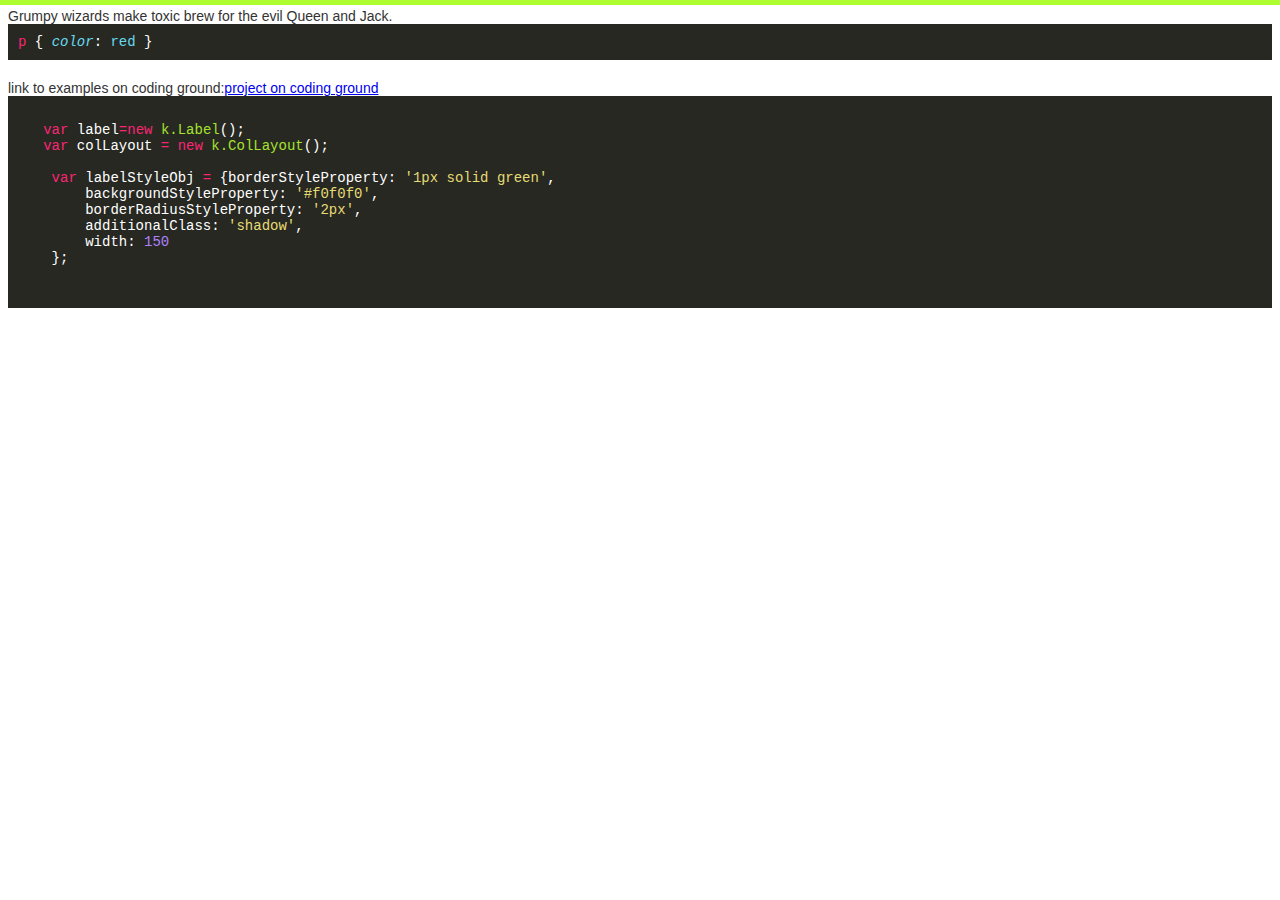
<file: code/index.html>
<!DOCTYPE html>
<html>
    <head lang="en">
        <meta charset="UTF-8">
        <title></title>
        <meta charset="UTF-8">
        <meta name="viewport" content="width=device-width, initial-scale=1.0">
        <link type="text/css" rel="stylesheet"  href="styles.css">
        <link type="text/css" rel="stylesheet"  href="appStyles.css">
        <!--<script src="scripts/class.js"></script>-->
        <!-- data-main attribute tells require.js to load
               scripts/main.js after require.js loads. -->
        <script data-main="scripts/demo-input" src="scripts/require.js"></script>
        <!-- fonts -->
        <link href='http://fonts.googleapis.com/css?family=Orbitron' rel='stylesheet' type='text/css'>
        <link href='http://fonts.googleapis.com/css?family=Yantramanav' rel='stylesheet' type='text/css'>
        
        <link href="thirdparty/rainbow/themes/monokai.css" rel="stylesheet" type="text/css">
        <script src="thirdparty/rainbow/rainbow-custom.min.js"></script>
    </head>
    <body>
        Grumpy wizards make toxic brew for the evil Queen and Jack.
        <pre><code class="language-css">p { color: red }</code></pre>
        <div>link to examples on coding ground:<a href="http://goo.gl/nusnFR" target="_blank">project on coding ground</a></div>
        <pre><code data-language="javascript">
   var label=new k.Label();
   var colLayout = new k.ColLayout();
    
    var labelStyleObj = {borderStyleProperty: '1px solid green',
        backgroundStyleProperty: '#f0f0f0',
        borderRadiusStyleProperty: '2px',
        additionalClass: 'shadow',
        width: 150
    };

        </code></pre>
        <div id="app"></div>

    </body>
</html>
</file>
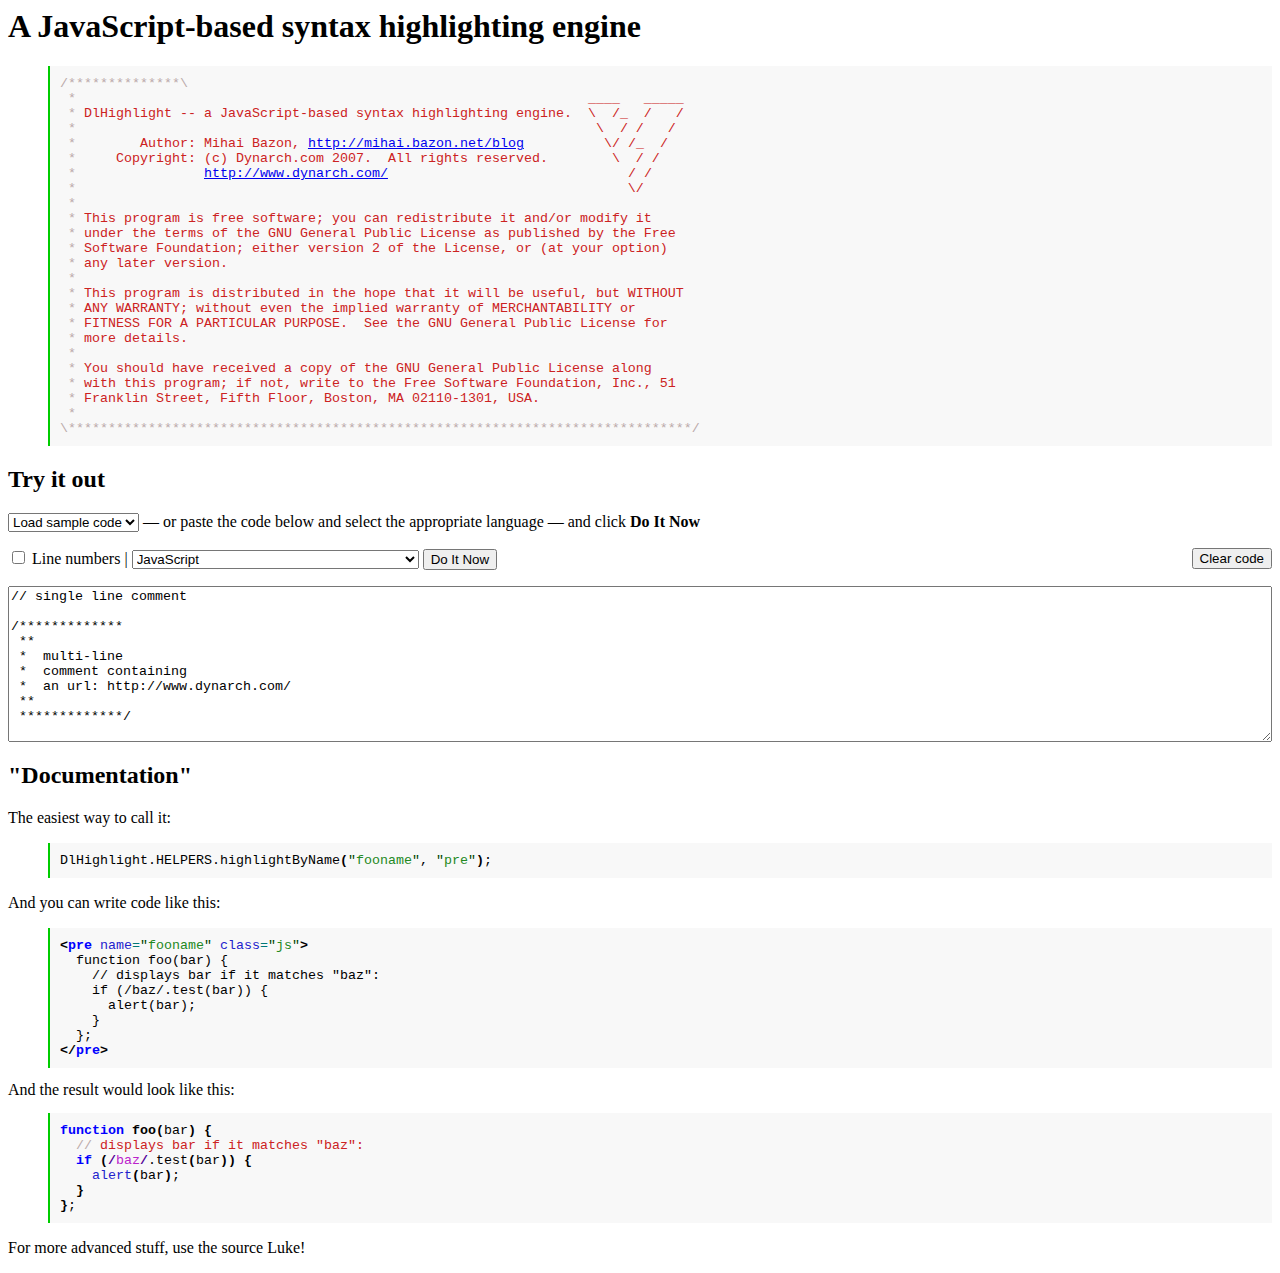
<file: code/thirdparty/hl/index.html>
<!-- Syntax highlighting demo -->
<html>
  <head>
    <link rel="stylesheet" type="text/css" href="style.css" media="all" />
    <script src="highlight.js"></script>
    <script src="lang-js.js"></script>
    <script src="lang-xml.js"></script>
    <script src="lang-html.js"></script>
    <script src="lang-css.js"></script>
    <script src="helpers.js"></script>
    <script>
      // this code should be highlighted as JavaScript
      // if you're using the HTML highlighter.
      function test() {
        var code = document.getElementById("foo").value;
        var hl = new DlHighlight({ lang        : document.getElementById("lang").value,
                                   lineNumbers : document.getElementById("lineNo").checked });
        var formatted = hl.doItNow(code);
        var pre = document.getElementById("output");
        pre.className = "DlHighlight";
        // need to insert it in a <pre> because otherwise IE compresses whitespace
        pre.innerHTML = "<pre>" + formatted + "</pre>";
      }
      function loadCode(val) {
        if (!val)
          return;
        var req;
        if (window.ActiveXObject)
          req = new ActiveXObject("Microsoft.XMLHTTP");
        else if (window.XMLHttpRequest)
          req = new XMLHttpRequest();
        else
          throw "Browser does not support XMLHttpRequest";
        var a = val.split(/:/);
        var url = a[0];
        var lang = a[1];
        document.getElementById("lang").value = lang;
        req.open("GET", url, false);
        req.send();
        document.getElementById("foo").value = req.responseText;
        document.getElementById("output").innerHTML = "";
      }
  </script>
  </head>
  <body onload="DlHighlight.HELPERS.highlightByName('fooname', 'pre');">
    <h1>A JavaScript-based syntax highlighting engine</h1>
      <pre name="fooname" class="js">/**************\
 *                                                                ____   _____
 * DlHighlight -- a JavaScript-based syntax highlighting engine.  \  /_  /   /
 *                                                                 \  / /   /
 *        Author: Mihai Bazon, http://mihai.bazon.net/blog          \/ /_  /
 *     Copyright: (c) Dynarch.com 2007.  All rights reserved.        \  / /
 *                http://www.dynarch.com/                              / /
 *                                                                     \/
 *
 * This program is free software; you can redistribute it and/or modify it
 * under the terms of the GNU General Public License as published by the Free
 * Software Foundation; either version 2 of the License, or (at your option)
 * any later version.
 *
 * This program is distributed in the hope that it will be useful, but WITHOUT
 * ANY WARRANTY; without even the implied warranty of MERCHANTABILITY or
 * FITNESS FOR A PARTICULAR PURPOSE.  See the GNU General Public License for
 * more details.
 *
 * You should have received a copy of the GNU General Public License along
 * with this program; if not, write to the Free Software Foundation, Inc., 51
 * Franklin Street, Fifth Floor, Boston, MA 02110-1301, USA.
 *
\******************************************************************************/</pre>
    <h2>Try it out</h2>
    <p>
      <select onchange="loadCode(this.value)">
        <option value="">Load sample code</option>
        <option value="highlight.js:js">highlight.js</option>
        <option value="lang-js.js:js">lang-js.js</option>
        <option value="lang-css.js:js">lang-css.js</option>
        <option value="lang-xml.js:js">lang-xml.js</option>
        <option value="lang-html.js:js">lang-html.js</option>
        <option value="index.html:html">index.html</option>
        <option value="foo.html:html">foo.html</option>
        <option value="style.css:css">style.css</option>
      </select>
      — or paste the code below and select the appropriate language — and click <b>Do It Now</b>
    </p>
    <p>
    <button style="float: right" onclick="document.getElementById('foo').value = ''">Clear code</button>
    <label><input type="checkbox" id="lineNo" /> Line numbers</label>
    |
    <select id="lang">
      <option value="js">JavaScript</option>
      <option value="css">CSS</option>
      <option value="xml">XML</option>
      <option value="html">HTML (combines XML + JS for inline scripts)</option>
    </select>
    <button onclick="test()">Do It Now</button>
    </p>
    <textarea id="foo" rows="10" style="width:100%">// single line comment

/*************
 **
 *  multi-line
 *  comment containing
 *  an url: http://www.dynarch.com/
 **
 *************/

// ** Some code

// whitespace in strings can be displayed (check "Show whitespace
// in strings")
var str = "This string has some whitespace:    foo   bar  baz";

// function names are bolded (gets "defun" class)
function Foo(name, age) {
	this.name = name;
	this.age = age;
};

// works also in this case:
Foo.prototype.getName = function() {
	return this.name;
};

var f = new Foo("John", 20);

// ** Literal regexps

// regexp quotes (/) and modifiers (mg) are highlighted with a different style
test(/(^foo|bar)/mg, "foo");

// supports ", ', \ and / inside the regexp -- even Emacs messes this out ;)
if (/'foo\/bar"baz/.test("foo")) {
	alert("match");
}

// ** Hashes

/**
 * Hash keys are colored with a &lt;span class="hashkey"&gt;different style&lt;/span&gt;.
 * They also can get additional styles depending on the context--for example,
 * when the value is a function, the key name is bolded (gets "defun" class).
 **/
var hash = {
	foo	    : "bar",
	five	    : 5,
	word_regexp : /\b(\$?[a-z][a-z0-9]*)\b/ig,
	doSomething : function () {
		alert("blah");
	}
};</textarea>
    <pre id="output"></pre>
    <h2>"Documentation"</h2>
    <p>
      The easiest way to call it:
    </p>
    <pre name="fooname" class="js">DlHighlight.HELPERS.highlightByName("fooname", "pre");</pre>
    <p>
      And you can write code like this:
    </p>
    <pre name="fooname" class="html">
&lt;pre name="fooname" class="js"&gt;
  function foo(bar) {
    // displays bar if it matches "baz":
    if (/baz/.test(bar)) {
      alert(bar);
    }
  };
&lt;/pre&gt;
    </pre>
    And the result would look like this:
    <pre name="fooname" class="js">function foo(bar) {
  // displays bar if it matches "baz":
  if (/baz/.test(bar)) {
    alert(bar);
  }
};</pre>

  <p>
    For more advanced stuff, use the source Luke!
  </p>
  </body>
</html>
</file>
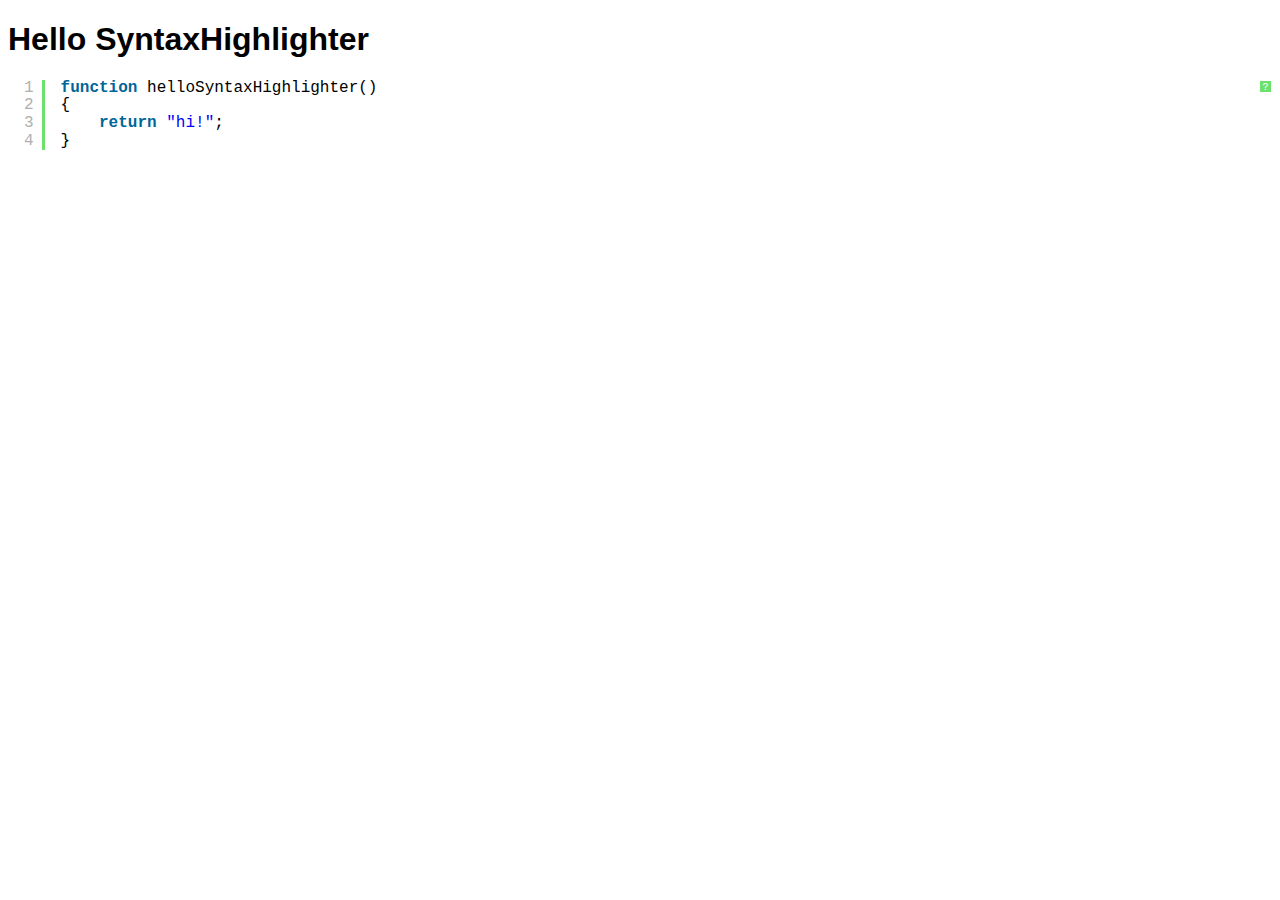
<file: code/thirdparty/syntaxhighlighter_3.0.83/index.html>
<!DOCTYPE html PUBLIC "-//W3C//DTD XHTML 1.0 Strict//EN" "http://www.w3.org/TR/xhtml1/DTD/xhtml1-strict.dtd">
<html xmlns="http://www.w3.org/1999/xhtml" xml:lang="en" lang="en">
<head>
	<meta http-equiv="Content-Type" content="text/html; charset=UTF-8" />
	<title>Hello SyntaxHighlighter</title>
	<script type="text/javascript" src="scripts/shCore.js"></script>
	<script type="text/javascript" src="scripts/shBrushJScript.js"></script>
	<link type="text/css" rel="stylesheet" href="styles/shCoreDefault.css"/>
	<script type="text/javascript">SyntaxHighlighter.all();</script>
</head>

<body style="background: white; font-family: Helvetica">

<h1>Hello SyntaxHighlighter</h1>
<pre class="brush: js;">
function helloSyntaxHighlighter()
{
	return "hi!";
}
</pre>

</html>
</file>
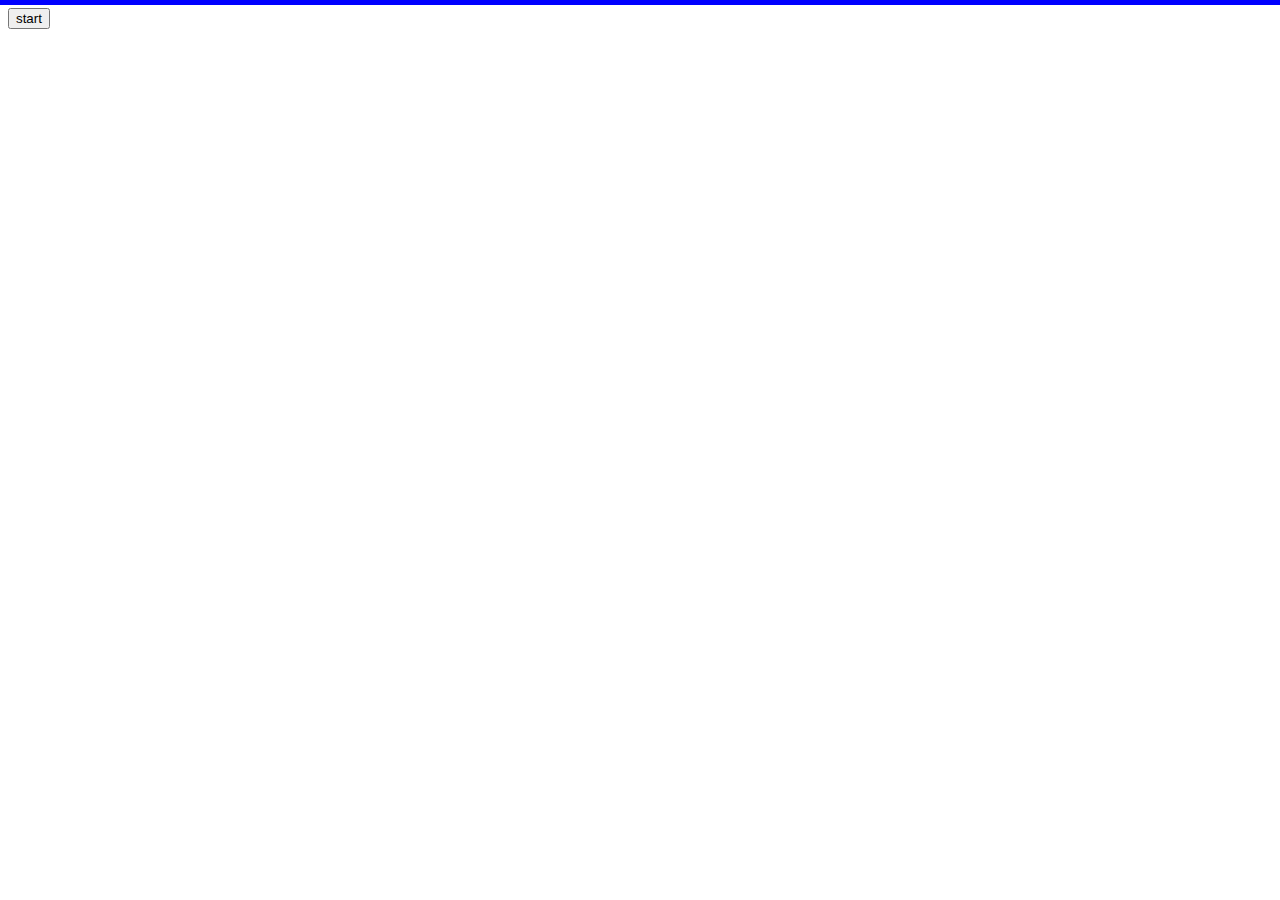
<file: code/animTest.html>
<!DOCTYPE html>
<!--
To change this license header, choose License Headers in Project Properties.
To change this template file, choose Tools | Templates
and open the template in the editor.
-->
<html>
    <head>
        <title>TODO supply a title</title>
        <meta charset="UTF-8">
        <meta name="viewport" content="width=device-width, initial-scale=1.0">
    </head>
    <body>
        <style type="text/css">

            .loader {
                position:absolute;
                left:0;
                right:0;
                top:0;
                height: 5px;
            }
            .loaderPart1{ position:absolute;
                          top:0;
                          left:0;
                          right:0;
                          height: 5px;
                          background-color:blue;
                          -webkit-transition: 1s ease-in-out;
                          -moz-transition: 1s ease-in-out;
                          -o-transition: 1s ease-in-out;
                          transition: 1s ease-in-out;
            }
            .loaderPart1Anim{
                height:0;
                left:100%;
            }
            .loaderPart2{ position:absolute;
                          top:0;
                          left:0%;
                          right:100%;
                          height: 0;
                          background-color:greenyellow;
                          -webkit-transition: 1s ease-in-out;
                          -moz-transition: 1s ease-in-out;
                          -o-transition: 1s ease-in-out;
                          transition: 1s ease-in-out;
            }
            .loaderPart2Anim{
                height:5px;
                right:0%;
            }

        </style>
        <script>
            function start() {
                var loaderPart1 = document.getElementById('loaderPart1');
                loaderPart1.className = 'loaderPart1 loaderPart1Anim';
                var loaderPart2 = document.getElementById('loaderPart2');
                loaderPart2.className = 'loaderPart2 loaderPart2Anim';

                window.setTimeout(function () {
                    loaderPart1.className = 'loaderPart1';
                    loaderPart2.className = 'loaderPart2';
                }, 1000);
            }
        </script>
        <div id="loader" class="loader"><div id="loaderPart1" class="loaderPart1"></div><div id="loaderPart2" class="loaderPart2"></div></div>
        <button onClick="start()">start</button>
    </body>
</html>
</file>
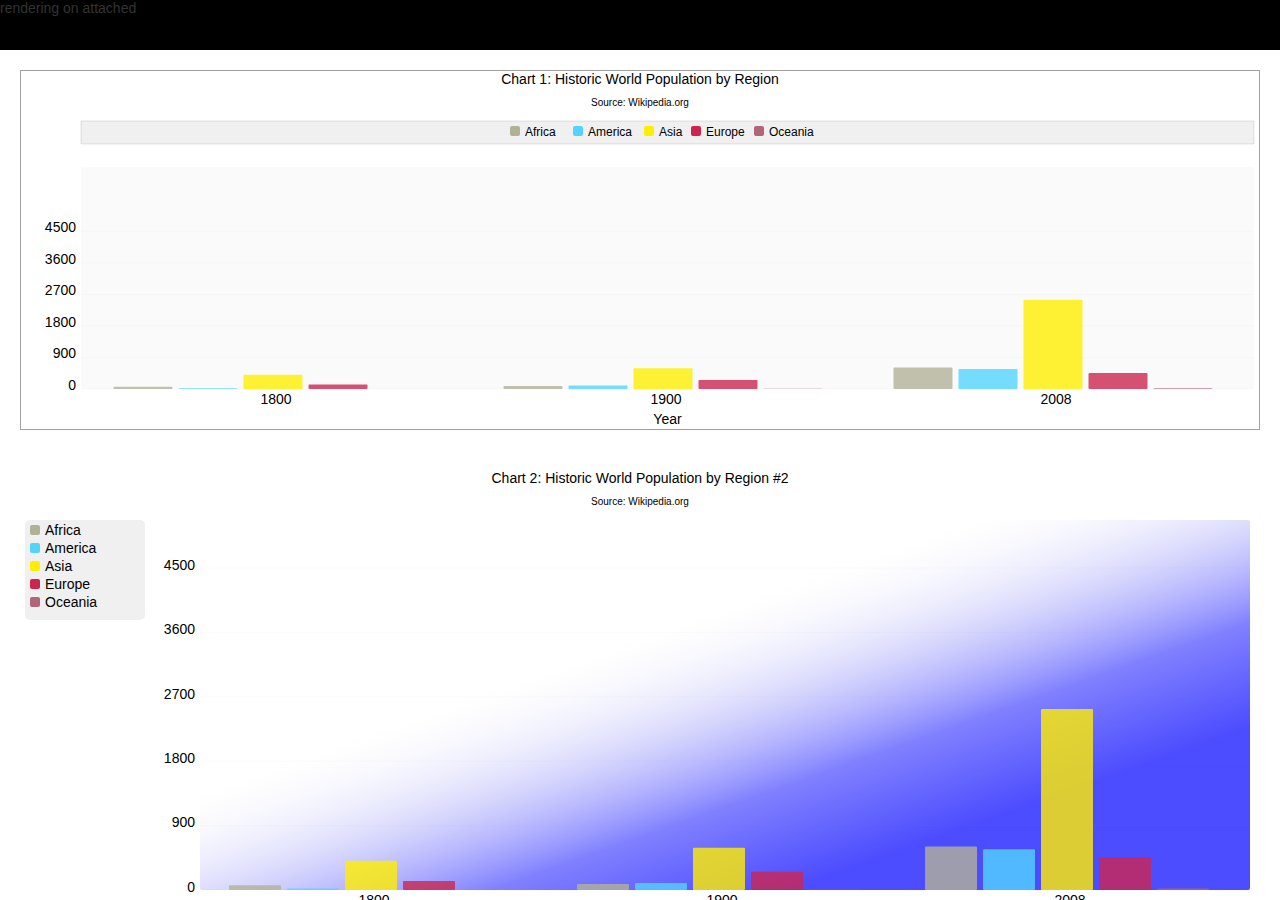
<file: code/demo-charts.html>
<!DOCTYPE html>
<html>
    <head lang="en">
        <meta charset="UTF-8">
        <title></title>
        <link href="favicon.ico" rel="SHORTCUT ICON">
        <meta name="viewport" content="width=device-width, initial-scale=1.0">
        <link type="text/css" rel="stylesheet"  href="styles.css">
        <link type="text/css" rel="stylesheet"  href="appStyles.css">
        <!--<script src="scripts/class.js"></script>-->
        <!-- data-main attribute tells require.js to load
               scripts/main.js after require.js loads. -->
        <script data-main="scripts/demo-charts" src="scripts/require.js"></script>

    </head>
    <body>
        <div id="app" style="position:absolute; left:0;top:0;right:0;bottom:0;overflow:auto"></div>
    </body>
</html>
</file>
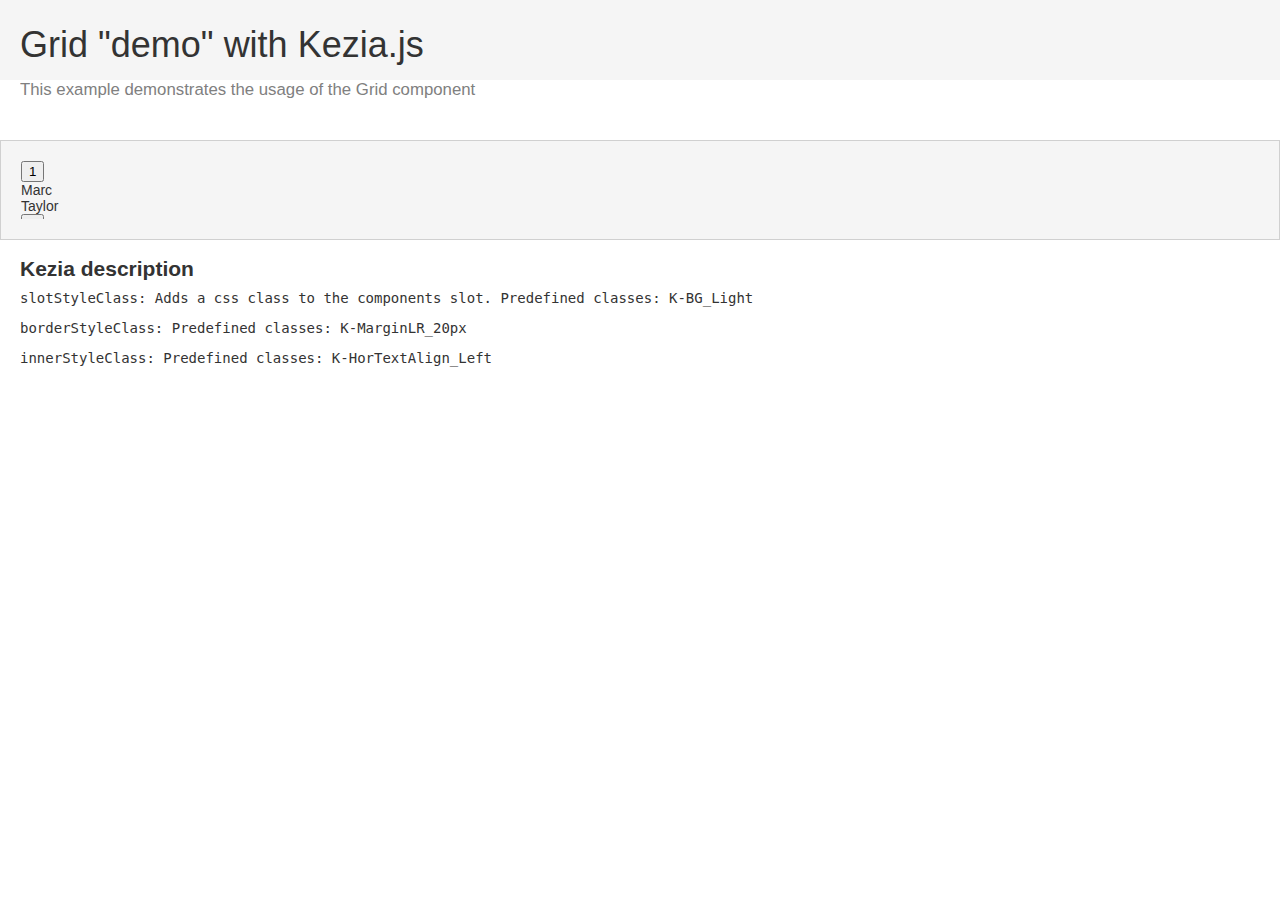
<file: code/demo-grid.html>
<!DOCTYPE html>
<html>
    <head lang="en">
        <meta charset="UTF-8">
        <title></title>
        <link href="favicon.ico" rel="SHORTCUT ICON">
        <meta name="viewport" content="width=device-width, initial-scale=1.0">
        <link type="text/css" rel="stylesheet"  href="styles.css">
        <link type="text/css" rel="stylesheet"  href="appStyles.css">
         <!-- fonts -->
         <!--        <link href='http://fonts.googleapis.com/css?family=Orbitron' rel='stylesheet' type='text/css'>
                 <link href='http://fonts.googleapis.com/css?family=Yantramanav' rel='stylesheet' type='text/css'>
         -->
        <!--<script src="scripts/class.js"></script>-->
        <!-- data-main attribute tells require.js to load
               scripts/main.js after require.js loads. -->
        <script data-main="scripts/demo-grid" src="scripts/require.js"></script>
        <!--<script src="scripts/require.js"></script>-->
        <!--<script src="scripts/demo-grid.js"></script>-->

    </head>
    <body>
        <div id="app" style="position:absolute; left:0;top:0;right:0;bottom:0;overflow:auto"></div>
    </body>
</html>
</file>
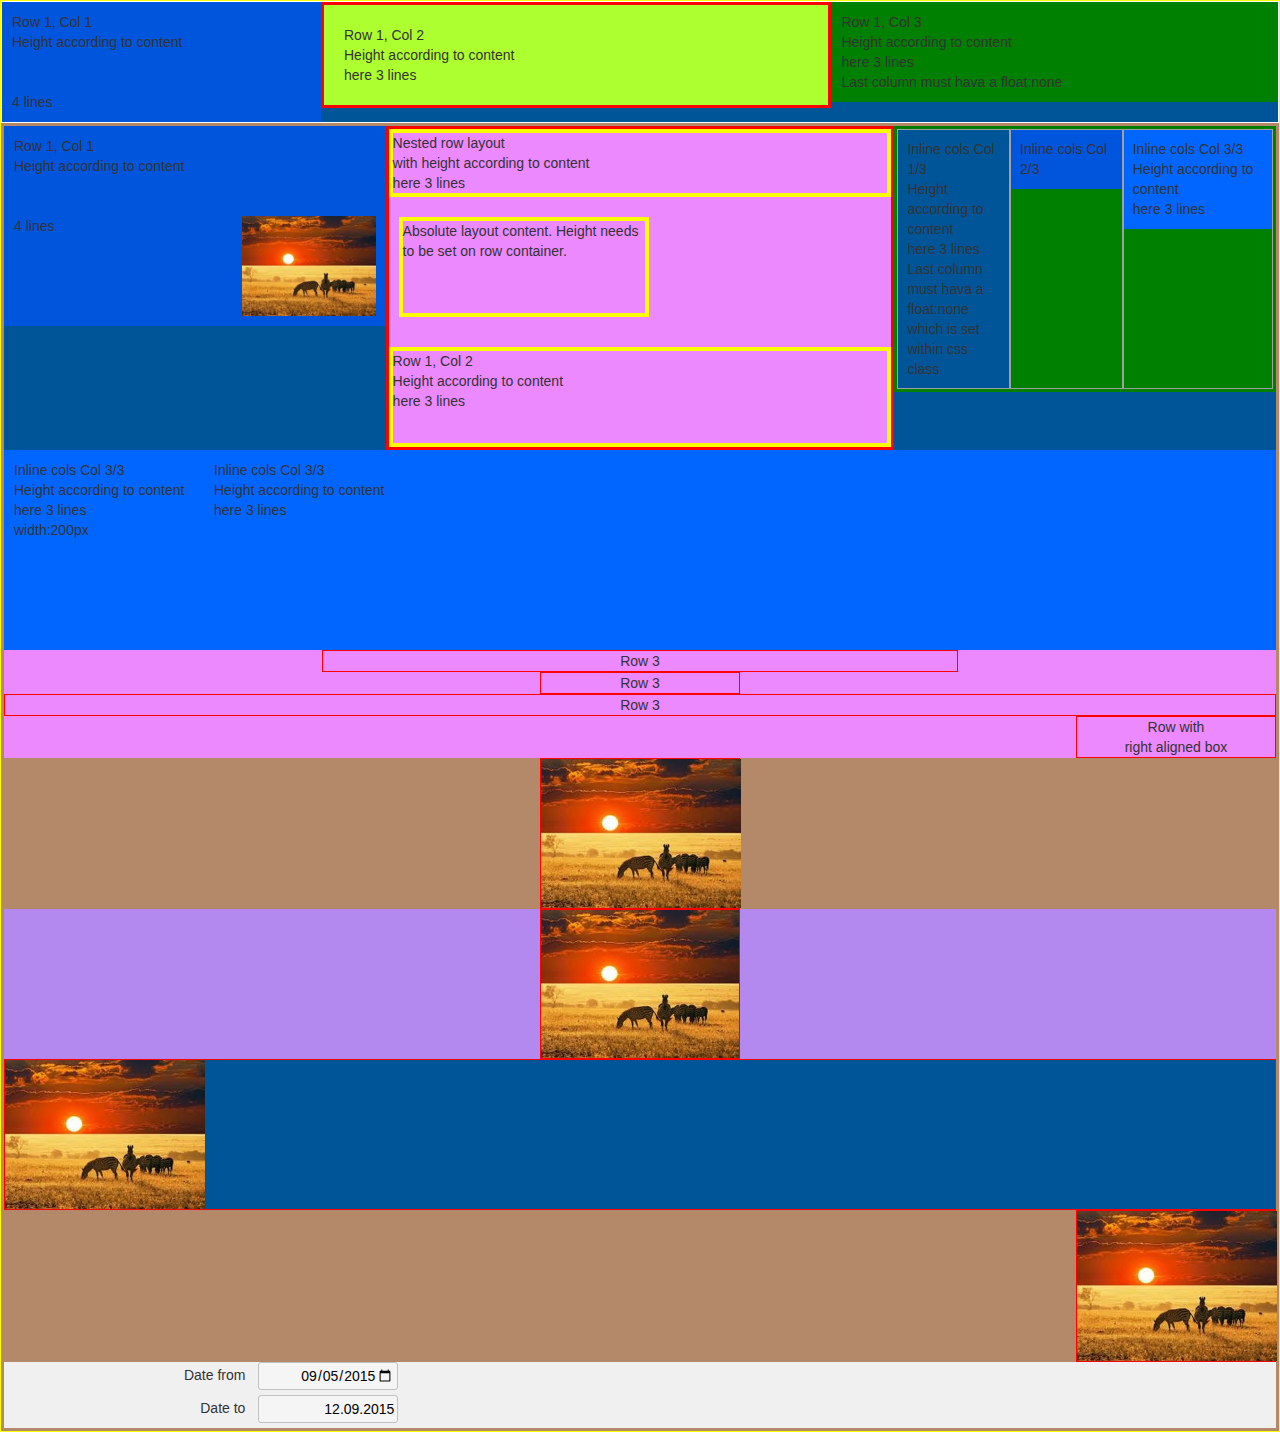
<file: code/test_colAndRowLayout.html>
<!DOCTYPE html>
<!--
To change this license header, choose License Headers in Project Properties.
To change this template file, choose Tools | Templates
and open the template in the editor.
-->
<html>
    <head>
        <title>TODO supply a title</title>
        <meta charset="UTF-8">
        <meta name="viewport" content="width=device-width, initial-scale=1.0">
        <style>
            * {
                -webkit-box-sizing: border-box;
                -moz-box-sizing: border-box;
                box-sizing: border-box;
            }
            body{font-family: "Helvetica Neue",Helvetica,Arial,sans-serif;
                 font-size: 14px;
                 line-height: 1.42857143;
                 color: #333;
                 background-color: #fff;
            }

            input{
                font-family: "Helvetica Neue",Helvetica,Arial,sans-serif;
                font-size: 14px;
                padding: 1px;
                background-color: white;
                border: 2px inset;
                border-image-source: initial;
                border-image-slice: initial;
                border-image-width: initial;
                border-image-outset: initial;
                border-image-repeat: initial;
                -webkit-rtl-ordering: logical;
                -webkit-user-select: text;
                cursor: auto;}
            .K-Row{
                position:relative;
                display:table;
                width:100%;
                box-sizing: border-box;
                left:0;right:0;

            }
            .K-Row:before{
                /*display:table;*/
                /*content:" "*/
            }
            .K-Row:after{
                clear:both;
            }
            .K-Col_Wrap_768Px,.K-Col_Wrap_1024Px,.K-Col{
                position:relative;
                display:inline-block;
                box-sizing:border-box;
                float:left;

                overflow:hidden;
                min-height:1px;
                line-height: 1.42857143;

                /*-webkit-box-shadow: 5px 3px 3px 1px rgba(0,0,0,0.75);-moz-box-shadow: 5px 3px 3px 1px rgba(0,0,0,0.75);box-shadow: 5px 3px 3px 1px rgba(0,0,0,0.75);*/

            }

            /* a class for an additional row height filling div. Hidden when wrapped on smaller devices */
            .K-Col_Wrap_1024Px_Border,.K-Col_Wrap_768Px_Border{
                position:absolute;top:0;bottom:0;
                /*-webkit-box-shadow: 5px 3px 3px 1px rgba(0,0,0,0.75);-moz-box-shadow: 5px 3px 3px 1px rgba(0,0,0,0.75);box-shadow: 5px 3px 3px 1px rgba(0,0,0,0.75);*/

            }
            .K-Row:last-child{
                float:none
            }
            .K-Col:last-of-type,.K-Col_Wrap_768Px:last-of-type,.K-Col_Wrap_1024Px:last-of-type{
                float:none;
            }
            @media (max-width:1024px){
                .K-Col_Wrap_1024Px{
                    width:100% !important
                }
                .K-Col_Wrap_1024Px_Border{
                    visibility:hidden;
                }
            }
            @media (max-width:768px){
                .K-Col_Wrap_768Px{
                    width:100% !important
                }
                .K-Col_Wrap_768Px_Border{
                    visibility:hidden;
                }
            }

            .K-Input{
                position:relative;display:block;
                width:140px;
                border:1px solid #c0c0c0;
                border-radius:3px;
                background:#f5f5f5;padding:3px;height:28px;text-align: right
            }
            .K-Input:focus{
                border:#00b0e8 1px solid; 
                border-radius:3px;
            }
            /* --------------------------------------------------------------------------------------------------------------------------- */
            /* Reset 
            /* ----------------------------------------------------------------------------------------------------------------------------*/
            //To remove ?X? from all search input fields in IE, simply add this to bottom of your css:
            input::-ms-clear {display: none !important; width : 0 ; height: 0; }
            input::-ms-reveal {display : none !important; width : 0; height: 0; }

            //IE 11
            ::-ms-clear { display: none; }
            input[type="text"]::-ms-clear{display: none !important;}
            //To remove ?X? from search input field on Chrome Browser (and all it?s mutations), simply add this to bottom of your css:
            input[type="search"]::-webkit-search-decoration,
            input[type="search"]::-webkit-search-cancel-button,
            input[type="search"]::-webkit-search-results-button,
            input[type="search"]::-webkit-search-results-decoration { display: none; }

        </style>
    </head>
    <body style="margin:0;padding:0">
        <div style="position:relative;border:1px solid yellow;top:0;right:0;left:0;height:100%" class="RowLayout">
            <div class="K-Row" style="border:1px solid white;background:#005599">
                <div class="K-Col_Wrap_1024Px" style="padding:10px;left:0;top:0;width:25%;background:#0055DD;">
                    Row 1, Col 1<br>Height according to content<br><br><br>4 lines
                </div>
                <div class="K-Col_Wrap_1024Px" style="width:40%;padding:20px;border:3px solid red;background:greenyellow;">
                    <!--<div class="Cell" style="position:absolute;left:0;top:0;bottom:0;right:0;display:run-in">-->
                    Row 1, Col 2<br>Height according to content<br> here 3 lines
                    <!--<div>-->
                </div>
                <div class="K-Col_Wrap_1024Px" style="width:35%;padding:10px;background:green;float:none;clear:both">
                    Row 1, Col 3<br>Height according to content<br> here 3 lines<br> Last column must hava a float:none
                </div>
            </div>
            <div class="K-Row" style="border:3px solid #b38969;background:#005599">
                <div class="K-Col_Wrap_768Px" style="padding:10px;width:30%;background:#0055DD;">
                    Row 1, Col 1<br>Height according to content<br><br><br>4 lines
                    <img src="img/Africa.jpg" height="100" alt="Africa image" style="display:block;float:right"/>
                </div>
                <div class="K-Col_Wrap_768Px" style="width:40%;border:3px solid red;background:greenyellow;">
                    <div class="K-Row" style="background:#ed89ff">
                        <div class="Cell" style="position:relative;left:0;top:0;right:0;display:block;border:yellow 4px solid">
                            Nested row layout<br>with height according to content<br> here 3 lines
                        </div>
                    </div>
                    <div class="K-Row" style="background:#ed89ff;height:150px">
                        <div class="Cell" style="position:absolute;left:10px;top:20px;height:100px;width:250px;display:block;border:yellow 4px solid">
                            Absolute layout content. Height needs to be set on row container.
                        </div>
                    </div>
                    <div class="K-Row" style="background:#ed89ff">
                        <div class="Cell" style="position:relative;left:0;top:0;height:100px;right:0;display:block;border:yellow 4px solid">
                            Row 1, Col 2<br>Height according to content<br> here 3 lines
                        </div>
                    </div>
                </div>
                <div class="K-Col_Wrap_768Px" style="width:30%;padding:3px;background:green">
                    <div class="K-Row">
                        <!-- border filling complete height -->
                        <div class="K-Col_Wrap_768Px_Border" style="left:0%;width:30%;border:1px solid #a0a0a0;background:#005599"></div>
                        <div class="K-Col_Wrap_768Px" style="width:30%;padding:10px">
                            Inline cols Col 1/3<br>
                            Height according to content<br> here 3 lines<br> Last column must hava a float:none which is set within css class
                        </div>

                        <div class="K-Col_Wrap_768Px" style="width:30%;padding:10px;background:#0055DD">
                            Inline cols Col 2/3<br>
                        </div>
                        <!-- border filling complete height -->
                        <div class="K-Col_Wrap_768Px_Border" style="left:30%;width:30%;border:1px solid #a0a0a0"></div>

                        <div class="K-Col_Wrap_768Px" style="width:40%;padding:10px;background:#0066ff">
                            Inline cols Col 3/3<br>
                            Height according to content<br> here 3 lines<br> 
                        </div>
                        <!-- border filling complete height -->
                        <div class="K-Col_Wrap_768Px_Border" style="left:60%;width:40%;border:1px solid #a0a0a0"></div>

                    </div>
                </div>
                <div class="K-Row" style="height:200px;background:#0066ff">
                    <div class="K-Col_Wrap_768Px" style="position:absolute;left:0;top:0;bottom:0;width:200px;padding:10px;background:#0066ff">
                        Inline cols Col 3/3<br>
                        Height according to content<br> here 3 lines<br>width:200px 
                    </div>
                    <div class="K-Col_Wrap_768Px" style="position:absolute;left:200px;right:0;top:0;bottom:0;padding:10px;background:#0066ff">
                        Inline cols Col 3/3<br>
                        Height according to content<br> here 3 lines<br> 
                    </div>
                </div>
                <div class="K-Row" style="background:#ed89ff">
                    <div style='position:relative;margin-left:-25%;left:50%;width:50%;border:1px red solid;text-align:center'>Row 3</div>
                </div>
                <div class="K-Row" style="background:#ed89ff">
                    <div style='position:relative;margin-left:-100px;left:50%;width:200px;border:1px red solid;text-align:center'>Row 3</div>
                </div>
                <div class="K-Row" style="background:#ed89ff">
                    <div style='position:relative;left:0;width:100%;border:1px red solid;text-align:center'>Row 3</div>
                </div>
                <div class="K-Row" style="background:#ed89ff">
                    <div style='position:relative;margin-left:100%;left:-200px;width:200px;border:1px red solid;text-align:center'>Row with <br>right aligned box</div>
                </div>
                <div class="K-Row" style="background:#b38969">
                    <div style="position:relative;margin-left:-100px;left:50%;width:200px;;box-sizing: border-box;border:1px red solid">
                        <img src="img/Africa.jpg" width="200" alt="Africa image" style="display:block"/>
                    </div>
                </div>
                <div class="K-Row" style="background:#b389F0">
                    <img src="img/Africa.jpg" width="200" alt="Africa image" style="position:relative;margin-left:-100px;left:50%;width:200px;;box-sizing: border-box;border:1px red solid;display:block"/>
                </div>
                <div class="K-Row" style="background:#005599">
                    <div style="position:relative;left:0;border:1px red solid;box-sizing: border-box">
                        <img src="img/Africa.jpg" width="200" alt="Africa image" style="display:block"/>
                    </div>
                </div>
                <div class="K-Row" style="background:#b38969">
                    <div style="position:relative;margin-left:100%;left:-200px;width:200px;;box-sizing: border-box;border:1px red solid">
                        <img src="img/Africa.jpg" width="200" alt="Africa image" style="display:block"/>
                    </div>
                </div>
                <!-- Form -->
                <div class="K-Row" style="background:#f0f0f0">
                    <div class="K-Col" style="width:20%;padding:0">
                        <div  style="position:relative;display:block;height:26px;padding:3px;margin-left:100%;left:-110px;width:100px;text-align: right">Date from</div> 
                    </div>
                    <div class="K-Col" style="padding:0">
                        <input class="K-Input" type="date" id="dateFrom" value="2015-09-05" style=""/> 
                    </div>
                </div>
                <div class="K-Row" style="background:#f0f0f0">
                    <div class="K-Col" style="width:20%;padding:0">
                        <div  style="position:relative;display:block;height:21px;padding:3px;margin-left:100%;left:-110px;width:100px;text-align: right">Date to</div> 
                    </div> 
                    <div class="K-Col" style="width:67%;padding:0">
                        <input class="K-Input" type="text" id="dateTo" value="12.09.2015" /> 
                    </div>
                </div>
            </div>
        </div>
    </body>
</html>
</file>
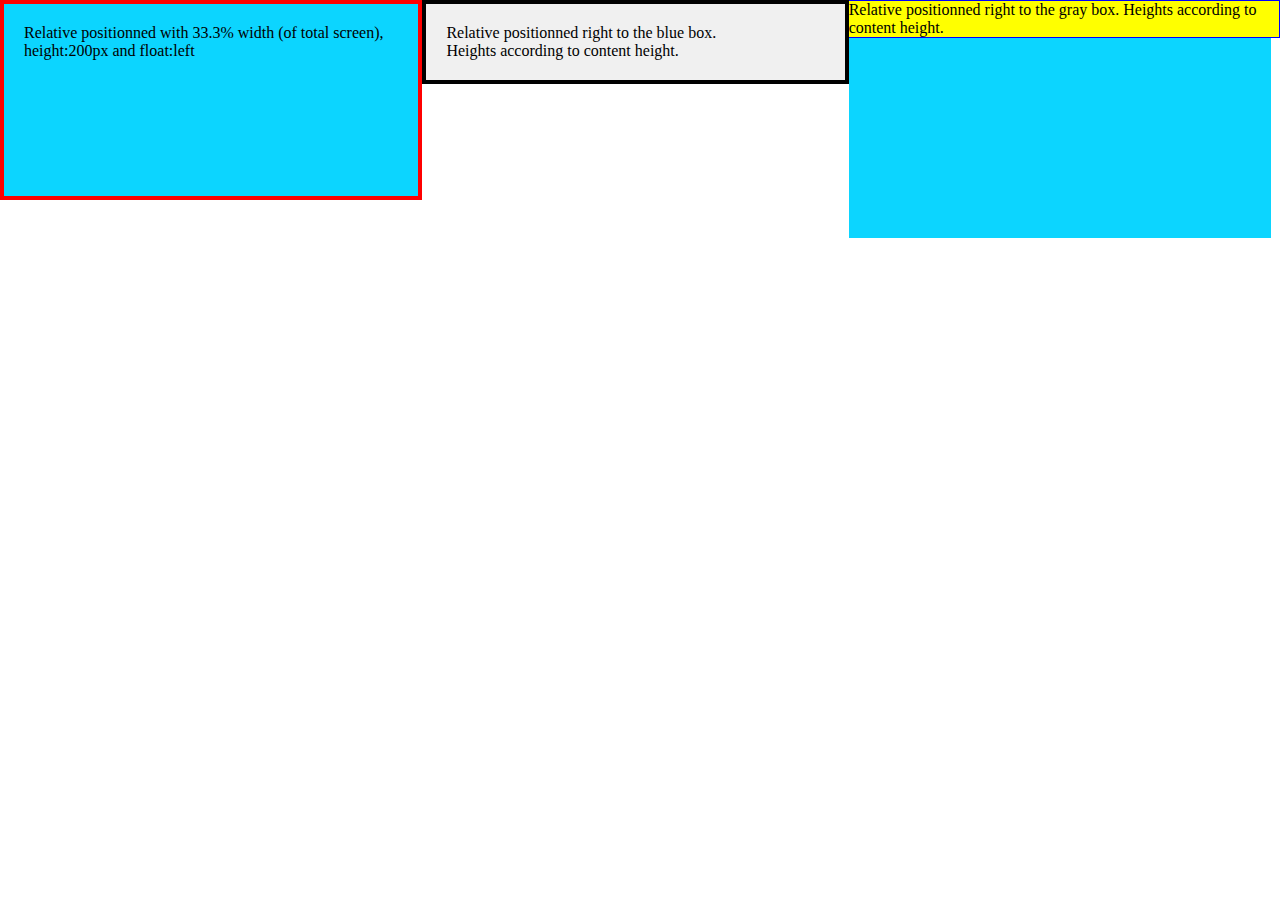
<file: code/test_colLayout.html>
<!DOCTYPE html>
<!--
To change this license header, choose License Headers in Project Properties.
To change this template file, choose Tools | Templates
and open the template in the editor.
-->
<html>
    <head>
        <title>TODO supply a title</title>
        <meta charset="UTF-8">
        <meta name="viewport" content="width=device-width, initial-scale=1.0">
    </head>
    <body style="margin:0;padding:0">
         <div style="position:relative;background:green;top:0;right:0;left:0" class="RowLayout">

       
        <div style="position:relative;background:yellow;top:0;right:0;left:0" class="ColLayout">

            <div style="background:#0cd5ff;position: relative;left:0;width:33%;height:200px;float:left">
                <div style="border:4px red solid;padding:20px;position:absolute;top:0;right:0;left:0;bottom:0">
                    Relative positionned with 33.3% width (of total screen), height:200px and float:left
                </div>
            </div>
            <div style="background:#f0f0f0;position:relative;left:0;width:33.3%;height:100%;float:left">
                <div style="border:4px black solid;padding:20px;position:static;top:0;right:0;left:0;bottom:0">

                    Relative positionned right to the blue box. <br>Heights according to content height.
                    <!--                <div style="background:#f0f0f0;border:1px solid red;position:relative;width:100%">
                                        <div style="background:#1dc116;position:relative;left:0;right:0;padding:20px">Relative positionned Element <br>within absolute positionned container<br>with height according to content<br> height</div>
                                        <div style="background:#36d7ff;position:relative;left:0;right:0;padding:20px">Element within absolute positionned container<br>with height according to content</div>
                                    </div>
                                    <div style="background:#f0f0f0;border:1px solid red;position:relative;float:left;left:0;right:0">
                                        <div style="background:#1dc116;position:relative;left:0;right:0;padding:20px">Relative positionned Element <br>within absolute positionned container<br>with height according to content<br> height</div>
                                        <div style="background:#36d7ff;position:relative;left:0;right:0;padding:20px">Element within absolute<br> positionned container<br>with height according to content</div>
                                    </div>-->
                </div>
            </div>
            <div style="border:solid blue 1px;position:static;left:0;right:0">
                Relative positionned right to the gray box. Heights according to content height.
                <!--                <div style="background:#f0f0f0;border:1px solid red;position:relative;width:100%">
                                    <div style="background:#1dc116;position:relative;left:0;right:0;padding:20px">Relative positionned Element <br>within absolute positionned container<br>with height according to content<br> height</div>
                                    <div style="background:#36d7ff;position:relative;left:0;right:0;padding:20px">Element within absolute positionned container<br>with height according to content</div>
                                </div>
                                <div style="background:#f0f0f0;border:1px solid red;position:relative;float:left;left:0;right:0">
                                    <div style="background:#1dc116;position:relative;left:0;right:0;padding:20px">Relative positionned Element <br>within absolute positionned container<br>with height according to content<br> height</div>
                                    <div style="background:#36d7ff;position:relative;left:0;right:0;padding:20px">Element within absolute<br> positionned container<br>with height according to content</div>
                                </div>-->
            </div>

        </div>  
        <div style="position:relative;background:yellow;top:0;right:0;left:0" class="ColLayout">

            <div style="background:#0cd5ff;position: relative;left:0;width:33%;height:200px;float:left">
            </div>
        </div>


    </body>
</html>
</file>
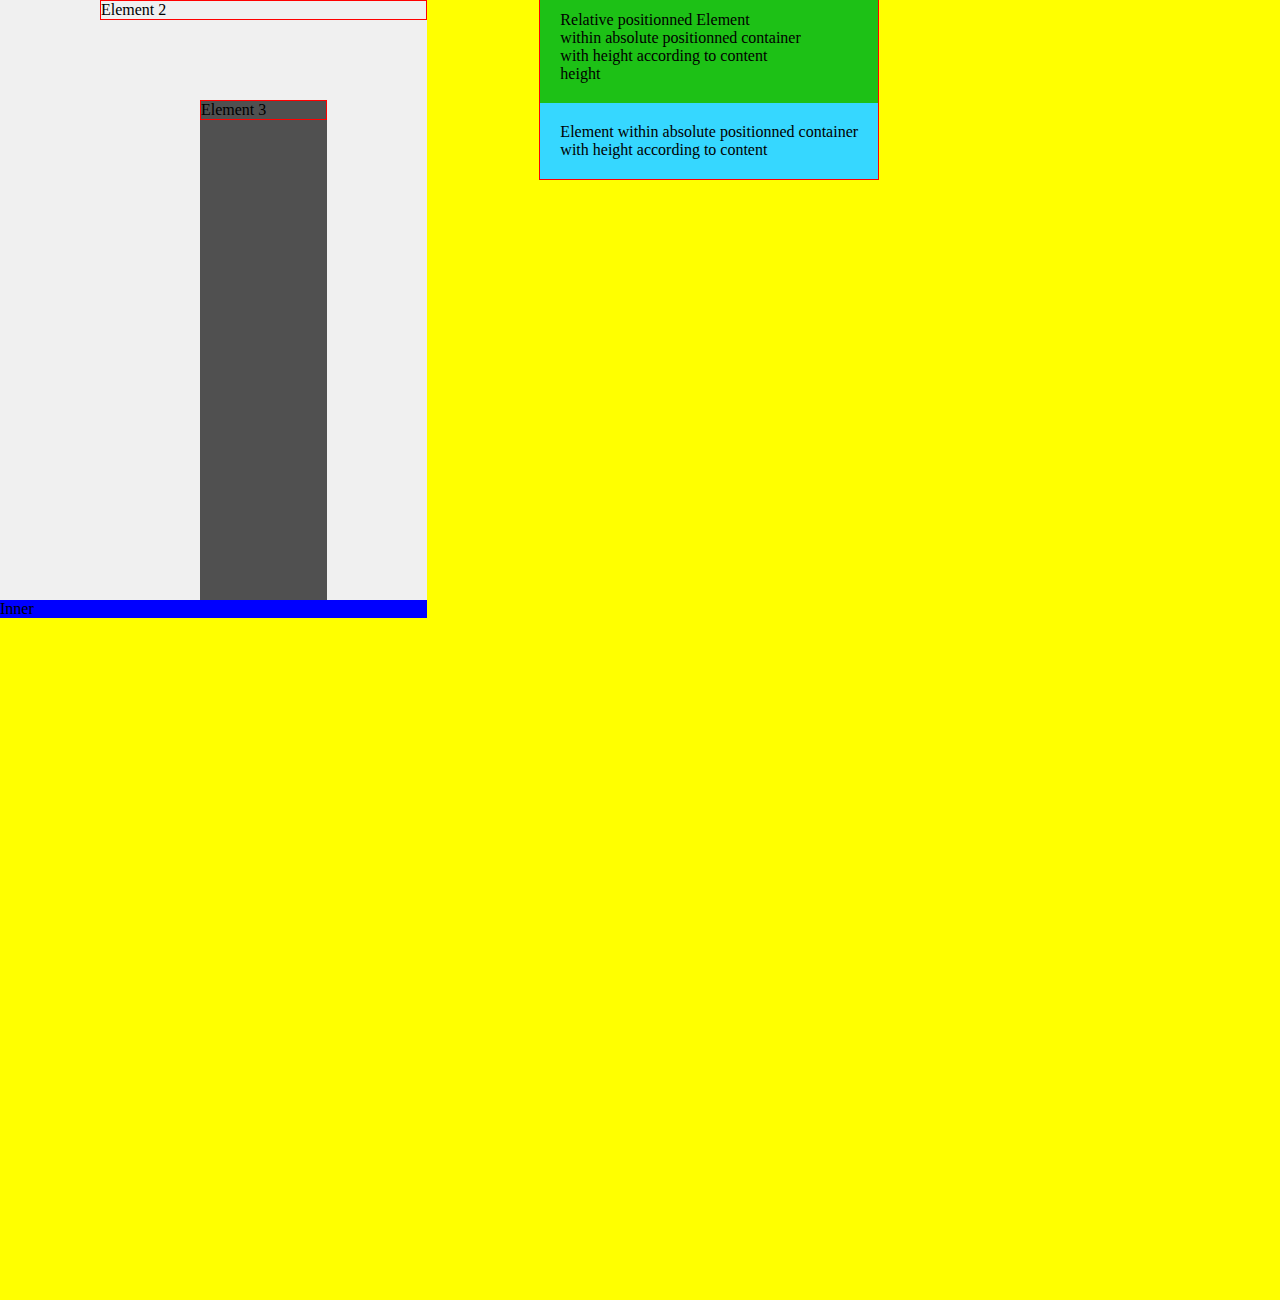
<file: code/testLayout.html>
<!DOCTYPE html>
<!--
To change this license header, choose License Headers in Project Properties.
To change this template file, choose Tools | Templates
and open the template in the editor.
-->
<html>
    <head>
        <title>TODO supply a title</title>
        <meta charset="UTF-8">
        <meta name="viewport" content="width=device-width, initial-scale=1.0">
    </head>
    <body>
        <div style="position:absolute;height:1300px;background:yellow;top:0;bottom:0;right:0;left:0">

            <div style="background:blue;position: relative;  width: 33.3%;height:200px;float:left">Relative positionned with 33.3% width, height:200px</div>
            <div style="position:relative;top:-200px;float:left">
                <div style="background:#f0f0f0;border:1px solid red;position:relative;left:33.3%;right:0;top:0;">
                    <div style="background:#1dc116;position:relative;left:0;right:0;padding:20px">Relative positionned Element <br>within absolute positionned container<br>with height according to content<br> height</div>
                    <div style="background:#36d7ff;position:relative;left:0;right:0;padding:20px">Element within absolute positionned container<br>with height according to content</div>
                </div>
                <div style="background:#f0f0f0;border:1px solid red;position:relative;left:33.3%;right:0;top:0;">
                    <div style="background:#1dc116;position:relative;left:0;right:0;padding:20px">Relative positionned Element <br>within absolute positionned container<br>with height according to content<br> height</div>
                    <div style="background:#36d7ff;position:relative;left:0;right:0;padding:20px">Element within absolute positionned container<br>with height according to content</div>
                </div>
            </div>
            <div style="background:#f0f0f0;position: relative;  width: 33.33%;">
                <div style="position:relative;left:0;right:0;height:600px">
                    <div style="position:absolute;left:100px;right:0;top:0;bottom:0">
                        <div style="border:1px red solid">Element 2</div>
                    </div>
                    <div style="position:absolute;background:#505050;left:200px;right:100px;top:100px;bottom:0">
                        <div style="border:1px red solid">Element 3</div>
                    </div>
                </div>
            </div>
            <div style="background:blue;position: relative; float: left; width: 33.33%">Inner</div>

        </div>  
    </body>
</html>
</file>
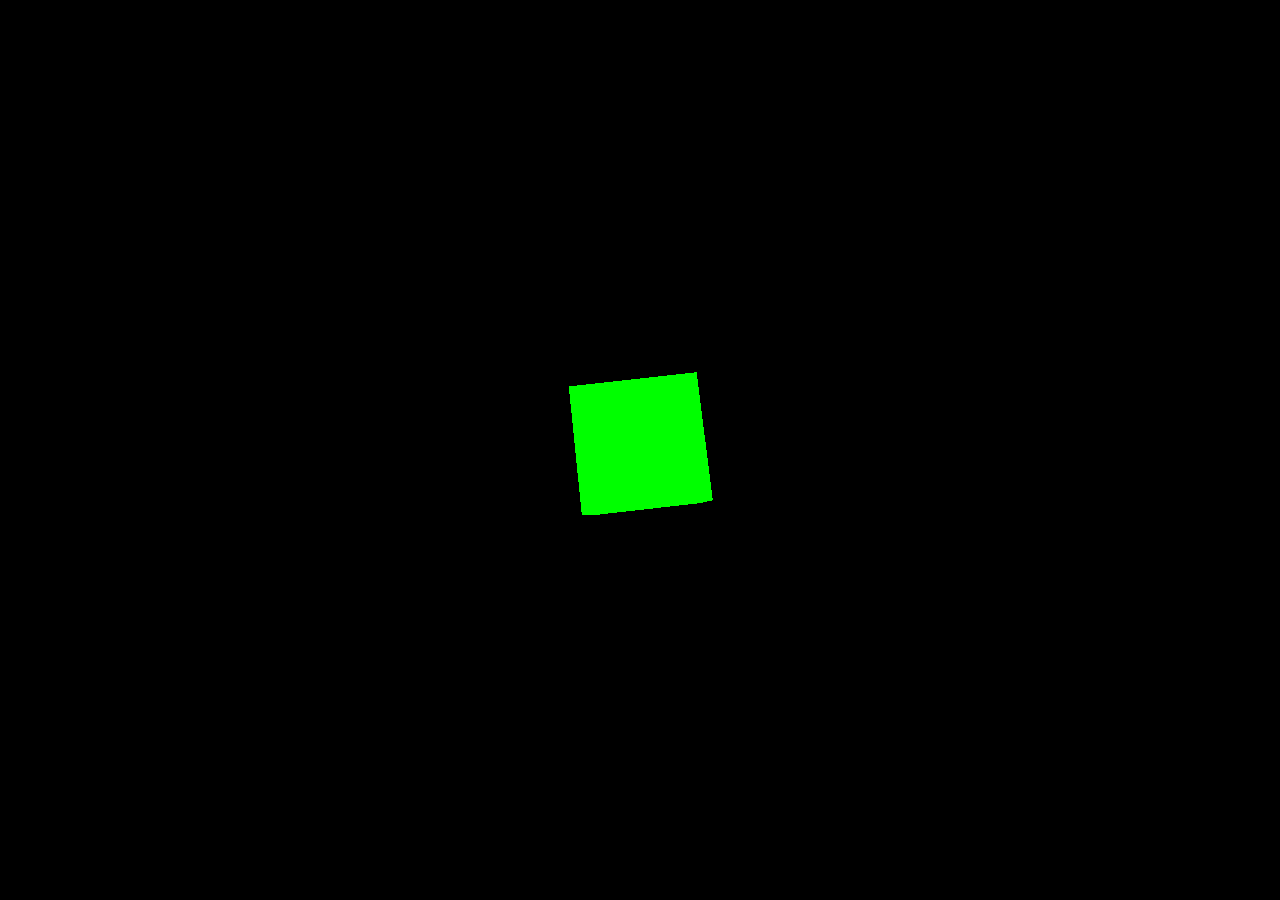
<file: code/three-demo-1.html>
<html>
	<head>
		<title>My first Three.js app</title>
		<style>
			body { margin: 0; }
			canvas { width: 100%; height: 100% }
		</style>
	</head>
	<body>
		<script src="thirdparty/three/three.min.js"></script>
		<script>
			var scene = new THREE.Scene();
			var camera = new THREE.PerspectiveCamera( 75, window.innerWidth/window.innerHeight, 0.1, 1000 );

			var renderer = new THREE.WebGLRenderer();
			renderer.setSize( window.innerWidth, window.innerHeight );
			document.body.appendChild( renderer.domElement );

			var geometry = new THREE.BoxGeometry( 1, 1, 1 );
			var material = new THREE.MeshBasicMaterial( { color: 0x00ff00 } );
			var cube = new THREE.Mesh( geometry, material );
			scene.add( cube );

			camera.position.z = 5;

			var render = function () {
				requestAnimationFrame( render );

				cube.rotation.x += 0.1;
				cube.rotation.y += 0.1;

				renderer.render(scene, camera);
			};

			render();
		</script>
	</body>
</html>
</file>
<file: code/styles.css>
/*
To change this license header, choose License Headers in Project Properties.
To change this template file, choose Tools | Templates
and open the template in the editor.
*/
/* 
    Created on : 13.01.2015, 22:45:04
    Author     : Marcel
*/
#app{position:absolute;left:0px;top:300px;right: 0;/* bottom:20px; *//* border:1px solid red */}
#panel3{position:absolute;left:100px;top:400px;width:400px;height:300px;background:#f0f0f0;border:1px #a0a0a0 solid;
        font-family: sans-serif;font-size: 1em}

.sampleBorderStyleClass{border:4px solid blue;border-bottom-left-radius: 10px;background:#606060}


* {
    -webkit-box-sizing: border-box;
    -moz-box-sizing: border-box;
    box-sizing: border-box;
}


body {
    -webkit-font-smoothing: subpixel-antialiased;
    -webkit-font-smoothing: antialiased;
    /*font: normal 13px/1.231 Roboto, arial, sans-serif;*/
    /*font-family:'Open Sans', sans-serif;*/
    font-size:14px;
    /*font-family: 'Monaco', 'Menlo', 'Ubuntu Mono', 'Consolas', 'source-code-pro', monospace;*/
    color: rgb(51, 51, 51);
    font-family: 'Helvetica Neue', Helvetica, Arial, sans-serif;

}
/* Scrollbars see http://mikethedj4.github.io/Webkit-Scrollbar-Generator/*/
/* Works in chrome only */
/*::-webkit-scrollbar {
    width: 12px;
    height: 12px;
}
::-webkit-scrollbar-button {
    width: 0px;
    height: 0px;
}
::-webkit-scrollbar-thumb {
    background: #e1e1e1;
    border: 0px none #ffffff;
    border-radius: 50px;
}
::-webkit-scrollbar-thumb:hover {
    background: #ffffff;
}
::-webkit-scrollbar-thumb:active {
    background: #000000;
}
::-webkit-scrollbar-track {
    background: #666666;
    border: 0px none #ffffff;
    border-radius: 92px;
}
::-webkit-scrollbar-track:hover {
    background: #666666;
}
::-webkit-scrollbar-track:active {
    background: #333333;
}
::-webkit-scrollbar-corner {
    background: transparent;
}*/


/* --------------------------------------------------------------------------------------------------------------------------- */
/* Reset 
/* ----------------------------------------------------------------------------------------------------------------------------*/
//To remove ?X? from all search input fields in IE, simply add this to bottom of your css:
input::-ms-clear {display: none !important; width : 0 ; height: 0; }
input::-ms-reveal {display : none !important; width : 0; height: 0; }
//IE 11
::-ms-clear { display: none; }
input[type="text"]::-ms-clear{display: none !important;}
//To remove ?X? from search input field on Chrome Browser (and all it?s mutations), simply add this to bottom of your css:
input[type="search"]::-webkit-search-decoration,
input[type="search"]::-webkit-search-cancel-button,
input[type="search"]::-webkit-search-results-button,
input[type="search"]::-webkit-search-results-decoration { display: none; }
/* --------------------------------------------------------------------------------------------------------------------------- */
/* Framework 
/* ----------------------------------------------------------------------------------------------------------------------------*/
h1{
    font-size: 36px;
    font-weight: 500;
}
.Slot{
    position: absolute;
    overflow: hidden
}
.SlotOV {
    position: absolute;
    overflow: visible;
}
/* --------------------------------------------------------------------------------------------------------------------------- */
/* Layouts 
/* ----------------------------------------------------------------------------------------------------------------------------*/
.K-Row{
    position:relative;
    display:table;
    width:100%;
    box-sizing: border-box;
    left:0;right:0;

}
.K-Row:before{
    /*display:table;*/
    /*content:" "*/
}
.K-Row:after{
    clear:both;
}
.K-Col_Wrap_768Px,.K-Col_Wrap_1024Px,.K-Col{
    position:relative;
    display:inline-block;
    box-sizing:border-box;
    float:left;

    overflow:hidden;
    min-height:1px;
    line-height: 1.42857143;
}
/* a class for an additional row height filling div. Hidden when wrapped on smaller devices */
.K-Col_Wrap_1024Px_Border,.K-Col_Wrap_768Px_Border{
    position:absolute;top:0;bottom:0;
    -webkit-box-shadow: 5px 3px 3px 1px rgba(0,0,0,0.75);-moz-box-shadow: 5px 3px 3px 1px rgba(0,0,0,0.75);box-shadow: 5px 3px 3px 1px rgba(0,0,0,0.75);

}
.K-Row:last-child{
    float:none
}
.K-Col:last-of-type,.K-Col_Wrap_768Px:last-of-type,.K-Col_Wrap_1024Px:last-of-type{
    float:none;
}
@media (max-width:1024px){
    .K-Col_Wrap_1024Px{
        width:100% !important
    }
    .K-Col_Wrap_1024Px_Border{
        visibility:hidden;
    }
}
@media (max-width:768px){
    .K-Col_Wrap_768Px{
        width:100% !important
    }
    .K-Col_Wrap_768Px_Border{
        visibility:hidden;
    }
}
/* --------------------------------------------------------------------------------------------------------------------------- */
/* Borders 
/* ----------------------------------------------------------------------------------------------------------------------------*/
.K-Border_Thin{
    border:1px solid #d0d0d0;
}
.K-MarginLR_10px{
    margin:0 10px 0 10px;
}
.K-MarginLR_20px{
    margin:0 20px 0 20px;
}
.K-BG_Light{
    background:#f5f5f5;
}
.K-HorTextAlign_Center{
    text-align: center;
}
.K-HorTextAlign_Left{
    text-align: left;
}
.K-HorTextAlign_Right{
    text-align: right;
}
.Loader {
    position:absolute;
    left:0;
    right:0;
    top:0;
    height: 5px;
}
.loaderPart1{ 
    position:absolute;
    top:0;
    left:0;
    right:0;
    height: 5px;
    background-color:blue;
    -webkit-transition: 1s ease-in-out;
    -moz-transition: 1s ease-in-out;
    -o-transition: 1s ease-in-out;
    transition: 1s ease-in-out;
}
.loaderPart1Anim{
    height:0;
    left:100%;
}
.loaderPart2{ 
    position:absolute;
    top:0;
    left:0%;
    right:100%;
    height: 0;
    background-color:greenyellow;
    -webkit-transition: 1s ease-in-out;
    -moz-transition: 1s ease-in-out;
    -o-transition: 1s ease-in-out;
    transition: 1s ease-in-out;
}
.loaderPart2Anim{
    height:5px;
    right:0%;
}

.Border,.LabelBorder,.ButtonBorder{
    position: absolute;
    top: 0;bottom: 0;
    left: 0;right: 0;
}
.floating{
    position:relative;
}
/* --------------------------------------------------------------------------------------------------------------------------- */
/* Common 
/* ----------------------------------------------------------------------------------------------------------------------------*/
.Left{
    text-align: left
}
.Center{
    text-align:center
}
.Right{
    text-align: right
}
.Popup{
    background:#f5f5f5;
    -webkit-box-shadow: 0px 2px 5px 0px rgba(158, 158, 158, 0.75);
    -moz-box-shadow:    0px 2px 5px 0px rgba(158, 158, 158, 0.75);
    box-shadow:         0px 2px 5px 0px rgba(158, 158, 158, 0.75);
}

.transp-overlay{
    position:absolute;
    bottom:0;
    right:0;
    top:0;
    left:0;
    z-index:10000;
}   
/* --------------------------------------------------------------------------------------------------------------------------- */
/* Label 
/* ----------------------------------------------------------------------------------------------------------------------------*/
.LabelBorder{
    border:1px solid #f0f0f0;
    border-radius:5px;
    -webkit-box-shadow: 5px 3px 3px 1px rgba(200,200,200,0.75);-moz-box-shadow: 5px 3px 3px 1px rgba(200,200,200,0.75);box-shadow: 5px 3px 3px 1px rgba(200,200,200,0.75);
}
.LabelBorder:hover{
    border:1px solid #a0a0a0;background:#f0f0f0;
}
.Label{
    /* padding:5px; */
    white-space: pre-line;
}
/* --------------------------------------------------------------------------------------------------------------------------- */
/* Button 
/* ----------------------------------------------------------------------------------------------------------------------------*/
/* --------------------------------------------------------------------------------------------------------------------------- */
/* Combo 
/* ----------------------------------------------------------------------------------------------------------------------------*/
.ComboHeader{
    background:#005599;
    color:white;
    position: absolute;
    width: 100%;
    height: 25px;
}
.ComboInput{
    border: 1px solid #f0f0f0;
    border-radius: 4px;
    position: absolute;
    top: 0;
    bottom: 0;
    left: 0;
    right: 10px;
    padding: 5px;

    width: 288px;
}
.ComboHeader>div,.ComboItem>div{
    position:absolute;
    overflow:hidden;
    top:4px;
    bottom: 4px;
    left: 4px;
    right: 4px;
}
.ComboHeader>div>div,.ComboItem>div>div{
    position:absolute;
    overflow:hidden;
}
.ComboItems,.ComboItem{
    position:absolute;
    cursor:default;
}
.ComboItem{
    width:100%;
    border-bottom:1px solid #a0a0a0;
}
.ComboItem:hover{
    background:#d0d0d0;
}
.ComboItemInner{
    /* padding:5px; */
}

.ComboItem.selected{
    background: #1b87e3; /* Old browsers */
    background: -moz-linear-gradient(top,  #1b87e3 2%, #166ed5 98%); /* FF3.6+ */
    background: -webkit-gradient(linear, left top, left bottom, color-stop(2%,#1b87e3), color-stop(98%,#166ed5)); /* Chrome,Safari4+ */
    background: -webkit-linear-gradient(top,  #1b87e3 2%,#166ed5 98%); /* Chrome10+,Safari5.1+ */
    background: -o-linear-gradient(top,  #1b87e3 2%,#166ed5 98%); /* Opera 11.10+ */
    background: -ms-linear-gradient(top,  #1b87e3 2%,#166ed5 98%); /* IE10+ */
    background: linear-gradient(to bottom,  #1b87e3 2%,#166ed5 98%); /* W3C */
    filter: progid:DXImageTransform.Microsoft.gradient( startColorstr='#1b87e3', endColorstr='#166ed5',GradientType=0 ); /* IE6-9 */

    color: #ecf2f8;
    text-shadow: 0 -1px 0 rgba(0, 0, 0, 0.05);
}
.ComboItem.selected:hover{
    background: #067fe2; /* Old browsers */
    background: -moz-linear-gradient(top,  #067fe2 2%, #0263d3 98%); /* FF3.6+ */
    background: -webkit-gradient(linear, left top, left bottom, color-stop(2%,#067fe2), color-stop(98%,#0263d3)); /* Chrome,Safari4+ */
    background: -webkit-linear-gradient(top,  #067fe2 2%,#0263d3 98%); /* Chrome10+,Safari5.1+ */
    background: -o-linear-gradient(top,  #067fe2 2%,#0263d3 98%); /* Opera 11.10+ */
    background: -ms-linear-gradient(top,  #067fe2 2%,#0263d3 98%); /* IE10+ */
    background: linear-gradient(to bottom,  #067fe2 2%,#0263d3 98%); /* W3C */
    filter: progid:DXImageTransform.Microsoft.gradient( startColorstr='#067fe2', endColorstr='#0263d3',GradientType=0 ); /* IE6-9 */

    color: #ecf2f8;
    text-shadow: 0 -1px 0 rgba(0, 0, 0, 0.05);
}

/*body {
    -webkit-font-smoothing: subpixel-antialiased;
    //-webkit-font-smoothing: antialiased;
    font: normal 13px/1.231 Roboto, arial, sans-serif;
    font-family:Roboto,sans-serif;
    font-family:'Open Sans', sans-serif;
    font-size:12px;
}

.Slot{
    position: absolute;
    overflow: hidden
}*/
.abs2 {
    position: absolute;
}
.rel{
    position:relative;
}
.ResponsiveColLayout{
    position:relative; 
}
#overlay{
    position:absolute;
    bottom:10px;
    right:10px;
    width:200px;
    height:50px;
    z-index:10000;
    background:white;
    -webkit-box-shadow: 5px 3px 3px 1px rgba(0,0,0,0.75);-moz-box-shadow: 5px 3px 3px 1px rgba(0,0,0,0.75);box-shadow: 5px 3px 3px 1px rgba(0,0,0,0.75);
    padding:5px;
    border-radius:5px;
    border:1px solid #f0f0f0;
}
.k,.fill,.modal_overlay{
    position: absolute;
    overflow: hidden;
    top: 0;
    left: 0;
    right: 0;
    bottom: 0
}
.fillvert{
    position:absolute;
    overflow:hidden;
    top:0;
    bottom:0;
}
.fillhor{
    position:absolute;
    overflow:hidden;
    left:0;
    right:0
}
.modal_overlay{
    background-image: url(img/cool-wood-background.jpg);
    opacity: 0.8;
    filter: alpha(opacity=80); /* For IE8 and earlier */
}
.Dialog_{
    background: white;
    border-radius: 10px;
}
.dialog_header{
    position:absolute;
    left:0;top:0;right:0;
    padding:5px;
    background:#b0b0b0;
    border:1px solid #f0f0f0;
    border-radius:3px;

}
.dialog_content{
    position:absolute; 
    padding:5px;
    left:0;right:0;bottom:0;
    background:white;
    border:1px solid #f0f0f0
}
.input_uf{
    position:absolute;
}
.shadow,#overlay{-webkit-box-shadow: 5px 3px 3px 1px rgba(0,0,0,0.75);-moz-box-shadow: 5px 3px 3px 1px rgba(0,0,0,0.75);box-shadow: 5px 3px 3px 1px rgba(0,0,0,0.75)}
</file>
<file: code/appStyles.css>
/*
To change this license header, choose License Headers in Project Properties.
To change this template file, choose Tools | Templates
and open the template in the editor.
*/
/* 
    Created on : 06.02.2015, 22:47:48
    Author     : Marcel
*/

/* Custom Styles */
body{
    /*font-family: 'Orbitron', sans-serif;*/
    color: rgb(51, 51, 51);
    font-family: 'Helvetica Neue', Helvetica, Arial, sans-serif;
}
box-title{display:block; font-weight:bold;margin-bottom:15px}
box{line-height: 2em;display: block;padding:20px;border:1px solid #e0e0e0;background:#f5f5f5;border-radius:10px;margin: 10px;/* height: 200px; *//* overflow: scroll; */}

description{
   font-stretch: semi-expanded;
    color:#808080;
    font-size: 1.2em;
    font-weight: lighter;
}
.c-paddingBorder{
    margin: 20px;
}
.c-InputLabel{
    color:#00193a;
    font-size: 10pt;
}
</file>
<file: code/thirdparty/rainbow/themes/monokai.css>
/**
 * Monokai theme
 *
 * Adapted from Wimer Hazenberg's TextMate theme of the same name
 *
 * @author Wimer Hazenberg
 * @author Michael Fasani
 * @author Craig Campbell
 * @version 1.0.0
 */
pre {
    background: #272822;
    word-wrap: break-word;
    margin: 0px;
    padding: 10px;
    color: #fff;
    font-size: 14px;
    margin-bottom: 20px;
}

pre, code {
    font-family: 'Monaco', courier, monospace;
}

pre .comment {
    color: #75715E;
}

pre .constant {
    color: #AE81FF;
}

pre .storage {
    color: #66D9EF;
}

pre .string, pre .comment.docstring {
    color: #E6DB74;
}

pre .support.tag {
    color: #fff;
}

pre .keyword {
    /* @todo some keywords use this light blue, most use the pink */
    /*color: #66D9EF;*/
    color: #F92672;
}

pre .selector {
    color: #F92672;
}

pre .inherited-class {
    font-style: italic;
}

pre .operator, pre .support.tag-name , pre .entity.tag {
    color: #F92672;
}

pre .entity, pre .support.attribute, pre .entity.attribute {
    color: #A6E22E;
}

pre .support, *[data-language="c"] .function.call {
    color: #66D9EF;
}

*[data-language="html"] .support.operator {
    color: #fff;
}

pre .css-property, pre .storage.function {
    font-style: italic;
}

pre .variable.global, pre .variable.class, pre .variable.instance {
    color: #A6E22E;
}
</file>
<file: code/thirdparty/hl/style.css>
/* Generics */

.DlHighlight {
  background-color: #f8f8f8;
  border-left: 2px solid #0c0;
  font: 10pt monospace;
  padding: 10px;
  margin-left: 3em;
}

.DlHighlight pre { margin: 0; padding: 0; }

.DlHighlight .keyword { color: #00f; font-weight: bold; }

.DlHighlight .builtin { color: #22c; }

.DlHighlight .string { color: #282; }
.DlHighlight .string .before, .DlHighlight .string .after { color: #040; }

.DlHighlight .regexp { color: #b2c; }
.DlHighlight .regexp .before, .DlHighlight .regexp .after { color: #509; font-weight: bold; }

.DlHighlight .comment { color: #c22; }
.DlHighlight .comment .before, .DlHighlight .comment .after { color: #baa; }

.DlHighlight .hashkey { color: #a51; }

.DlHighlight .hasharrow { color: #f00; }

.DlHighlight .paren { font-weight: bold; }

.DlHighlight .operator { color: #077; }

.DlHighlight .error { background-color: #c00; color: #fff; }

.DlHighlight .defun { font-weight: bold; }

.DlHighlight .line-numbers {
  float: left;
  margin-left: -4.5em;
  width: 3em;
  text-align: right;
  color: #999;
  font: 0.9em tahoma,verdana,sans-serif;
  padding-top: 0.05em;
}
.DlHighlight .line-numbers:after { content: "." }

/* XML */

.DlHighlight .xml-tag-close .before { color: #52a; }

.DlHighlight .xml-entity { color: #b2a; }
.DlHighlight .xml-entity .before, .DlHighlight .xml-entity .after { color: #607; }

/* CSS */

.DlHighlight .css-class { color: #000; font-style: italic; }
.DlHighlight .css-pseudo-class { color: #777; }
.DlHighlight .css-id { font-weight: bold; }
.DlHighlight .css-color-spec { color: #a51; }
.DlHighlight .css-length { color: #a19; }
.DlHighlight .css-length .after { font-weight: bold; }
.DlHighlight .css-declaration-kw { font-weight: bold; }
.DlHighlight .css-comma { color: red; }
</file>
<file: code/thirdparty/syntaxhighlighter_3.0.83/styles/shCoreDefault.css>
/**
 * SyntaxHighlighter
 * http://alexgorbatchev.com/SyntaxHighlighter
 *
 * SyntaxHighlighter is donationware. If you are using it, please donate.
 * http://alexgorbatchev.com/SyntaxHighlighter/donate.html
 *
 * @version
 * 3.0.83 (July 02 2010)
 * 
 * @copyright
 * Copyright (C) 2004-2010 Alex Gorbatchev.
 *
 * @license
 * Dual licensed under the MIT and GPL licenses.
 */
.syntaxhighlighter a,
.syntaxhighlighter div,
.syntaxhighlighter code,
.syntaxhighlighter table,
.syntaxhighlighter table td,
.syntaxhighlighter table tr,
.syntaxhighlighter table tbody,
.syntaxhighlighter table thead,
.syntaxhighlighter table caption,
.syntaxhighlighter textarea {
  -moz-border-radius: 0 0 0 0 !important;
  -webkit-border-radius: 0 0 0 0 !important;
  background: none !important;
  border: 0 !important;
  bottom: auto !important;
  float: none !important;
  height: auto !important;
  left: auto !important;
  line-height: 1.1em !important;
  margin: 0 !important;
  outline: 0 !important;
  overflow: visible !important;
  padding: 0 !important;
  position: static !important;
  right: auto !important;
  text-align: left !important;
  top: auto !important;
  vertical-align: baseline !important;
  width: auto !important;
  box-sizing: content-box !important;
  font-family: "Consolas", "Bitstream Vera Sans Mono", "Courier New", Courier, monospace !important;
  font-weight: normal !important;
  font-style: normal !important;
  font-size: 1em !important;
  min-height: inherit !important;
  min-height: auto !important;
}

.syntaxhighlighter {
  width: 100% !important;
  margin: 1em 0 1em 0 !important;
  position: relative !important;
  overflow: auto !important;
  font-size: 1em !important;
}
.syntaxhighlighter.source {
  overflow: hidden !important;
}
.syntaxhighlighter .bold {
  font-weight: bold !important;
}
.syntaxhighlighter .italic {
  font-style: italic !important;
}
.syntaxhighlighter .line {
  white-space: pre !important;
}
.syntaxhighlighter table {
  width: 100% !important;
}
.syntaxhighlighter table caption {
  text-align: left !important;
  padding: .5em 0 0.5em 1em !important;
}
.syntaxhighlighter table td.code {
  width: 100% !important;
}
.syntaxhighlighter table td.code .container {
  position: relative !important;
}
.syntaxhighlighter table td.code .container textarea {
  box-sizing: border-box !important;
  position: absolute !important;
  left: 0 !important;
  top: 0 !important;
  width: 100% !important;
  height: 100% !important;
  border: none !important;
  background: white !important;
  padding-left: 1em !important;
  overflow: hidden !important;
  white-space: pre !important;
}
.syntaxhighlighter table td.gutter .line {
  text-align: right !important;
  padding: 0 0.5em 0 1em !important;
}
.syntaxhighlighter table td.code .line {
  padding: 0 1em !important;
}
.syntaxhighlighter.nogutter td.code .container textarea, .syntaxhighlighter.nogutter td.code .line {
  padding-left: 0em !important;
}
.syntaxhighlighter.show {
  display: block !important;
}
.syntaxhighlighter.collapsed table {
  display: none !important;
}
.syntaxhighlighter.collapsed .toolbar {
  padding: 0.1em 0.8em 0em 0.8em !important;
  font-size: 1em !important;
  position: static !important;
  width: auto !important;
  height: auto !important;
}
.syntaxhighlighter.collapsed .toolbar span {
  display: inline !important;
  margin-right: 1em !important;
}
.syntaxhighlighter.collapsed .toolbar span a {
  padding: 0 !important;
  display: none !important;
}
.syntaxhighlighter.collapsed .toolbar span a.expandSource {
  display: inline !important;
}
.syntaxhighlighter .toolbar {
  position: absolute !important;
  right: 1px !important;
  top: 1px !important;
  width: 11px !important;
  height: 11px !important;
  font-size: 10px !important;
  z-index: 10 !important;
}
.syntaxhighlighter .toolbar span.title {
  display: inline !important;
}
.syntaxhighlighter .toolbar a {
  display: block !important;
  text-align: center !important;
  text-decoration: none !important;
  padding-top: 1px !important;
}
.syntaxhighlighter .toolbar a.expandSource {
  display: none !important;
}
.syntaxhighlighter.ie {
  font-size: .9em !important;
  padding: 1px 0 1px 0 !important;
}
.syntaxhighlighter.ie .toolbar {
  line-height: 8px !important;
}
.syntaxhighlighter.ie .toolbar a {
  padding-top: 0px !important;
}
.syntaxhighlighter.printing .line.alt1 .content,
.syntaxhighlighter.printing .line.alt2 .content,
.syntaxhighlighter.printing .line.highlighted .number,
.syntaxhighlighter.printing .line.highlighted.alt1 .content,
.syntaxhighlighter.printing .line.highlighted.alt2 .content {
  background: none !important;
}
.syntaxhighlighter.printing .line .number {
  color: #bbbbbb !important;
}
.syntaxhighlighter.printing .line .content {
  color: black !important;
}
.syntaxhighlighter.printing .toolbar {
  display: none !important;
}
.syntaxhighlighter.printing a {
  text-decoration: none !important;
}
.syntaxhighlighter.printing .plain, .syntaxhighlighter.printing .plain a {
  color: black !important;
}
.syntaxhighlighter.printing .comments, .syntaxhighlighter.printing .comments a {
  color: #008200 !important;
}
.syntaxhighlighter.printing .string, .syntaxhighlighter.printing .string a {
  color: blue !important;
}
.syntaxhighlighter.printing .keyword {
  color: #006699 !important;
  font-weight: bold !important;
}
.syntaxhighlighter.printing .preprocessor {
  color: gray !important;
}
.syntaxhighlighter.printing .variable {
  color: #aa7700 !important;
}
.syntaxhighlighter.printing .value {
  color: #009900 !important;
}
.syntaxhighlighter.printing .functions {
  color: #ff1493 !important;
}
.syntaxhighlighter.printing .constants {
  color: #0066cc !important;
}
.syntaxhighlighter.printing .script {
  font-weight: bold !important;
}
.syntaxhighlighter.printing .color1, .syntaxhighlighter.printing .color1 a {
  color: gray !important;
}
.syntaxhighlighter.printing .color2, .syntaxhighlighter.printing .color2 a {
  color: #ff1493 !important;
}
.syntaxhighlighter.printing .color3, .syntaxhighlighter.printing .color3 a {
  color: red !important;
}
.syntaxhighlighter.printing .break, .syntaxhighlighter.printing .break a {
  color: black !important;
}

.syntaxhighlighter {
  background-color: white !important;
}
.syntaxhighlighter .line.alt1 {
  background-color: white !important;
}
.syntaxhighlighter .line.alt2 {
  background-color: white !important;
}
.syntaxhighlighter .line.highlighted.alt1, .syntaxhighlighter .line.highlighted.alt2 {
  background-color: #e0e0e0 !important;
}
.syntaxhighlighter .line.highlighted.number {
  color: black !important;
}
.syntaxhighlighter table caption {
  color: black !important;
}
.syntaxhighlighter .gutter {
  color: #afafaf !important;
}
.syntaxhighlighter .gutter .line {
  border-right: 3px solid #6ce26c !important;
}
.syntaxhighlighter .gutter .line.highlighted {
  background-color: #6ce26c !important;
  color: white !important;
}
.syntaxhighlighter.printing .line .content {
  border: none !important;
}
.syntaxhighlighter.collapsed {
  overflow: visible !important;
}
.syntaxhighlighter.collapsed .toolbar {
  color: blue !important;
  background: white !important;
  border: 1px solid #6ce26c !important;
}
.syntaxhighlighter.collapsed .toolbar a {
  color: blue !important;
}
.syntaxhighlighter.collapsed .toolbar a:hover {
  color: red !important;
}
.syntaxhighlighter .toolbar {
  color: white !important;
  background: #6ce26c !important;
  border: none !important;
}
.syntaxhighlighter .toolbar a {
  color: white !important;
}
.syntaxhighlighter .toolbar a:hover {
  color: black !important;
}
.syntaxhighlighter .plain, .syntaxhighlighter .plain a {
  color: black !important;
}
.syntaxhighlighter .comments, .syntaxhighlighter .comments a {
  color: #008200 !important;
}
.syntaxhighlighter .string, .syntaxhighlighter .string a {
  color: blue !important;
}
.syntaxhighlighter .keyword {
  color: #006699 !important;
}
.syntaxhighlighter .preprocessor {
  color: gray !important;
}
.syntaxhighlighter .variable {
  color: #aa7700 !important;
}
.syntaxhighlighter .value {
  color: #009900 !important;
}
.syntaxhighlighter .functions {
  color: #ff1493 !important;
}
.syntaxhighlighter .constants {
  color: #0066cc !important;
}
.syntaxhighlighter .script {
  font-weight: bold !important;
  color: #006699 !important;
  background-color: none !important;
}
.syntaxhighlighter .color1, .syntaxhighlighter .color1 a {
  color: gray !important;
}
.syntaxhighlighter .color2, .syntaxhighlighter .color2 a {
  color: #ff1493 !important;
}
.syntaxhighlighter .color3, .syntaxhighlighter .color3 a {
  color: red !important;
}

.syntaxhighlighter .keyword {
  font-weight: bold !important;
}
</file>
